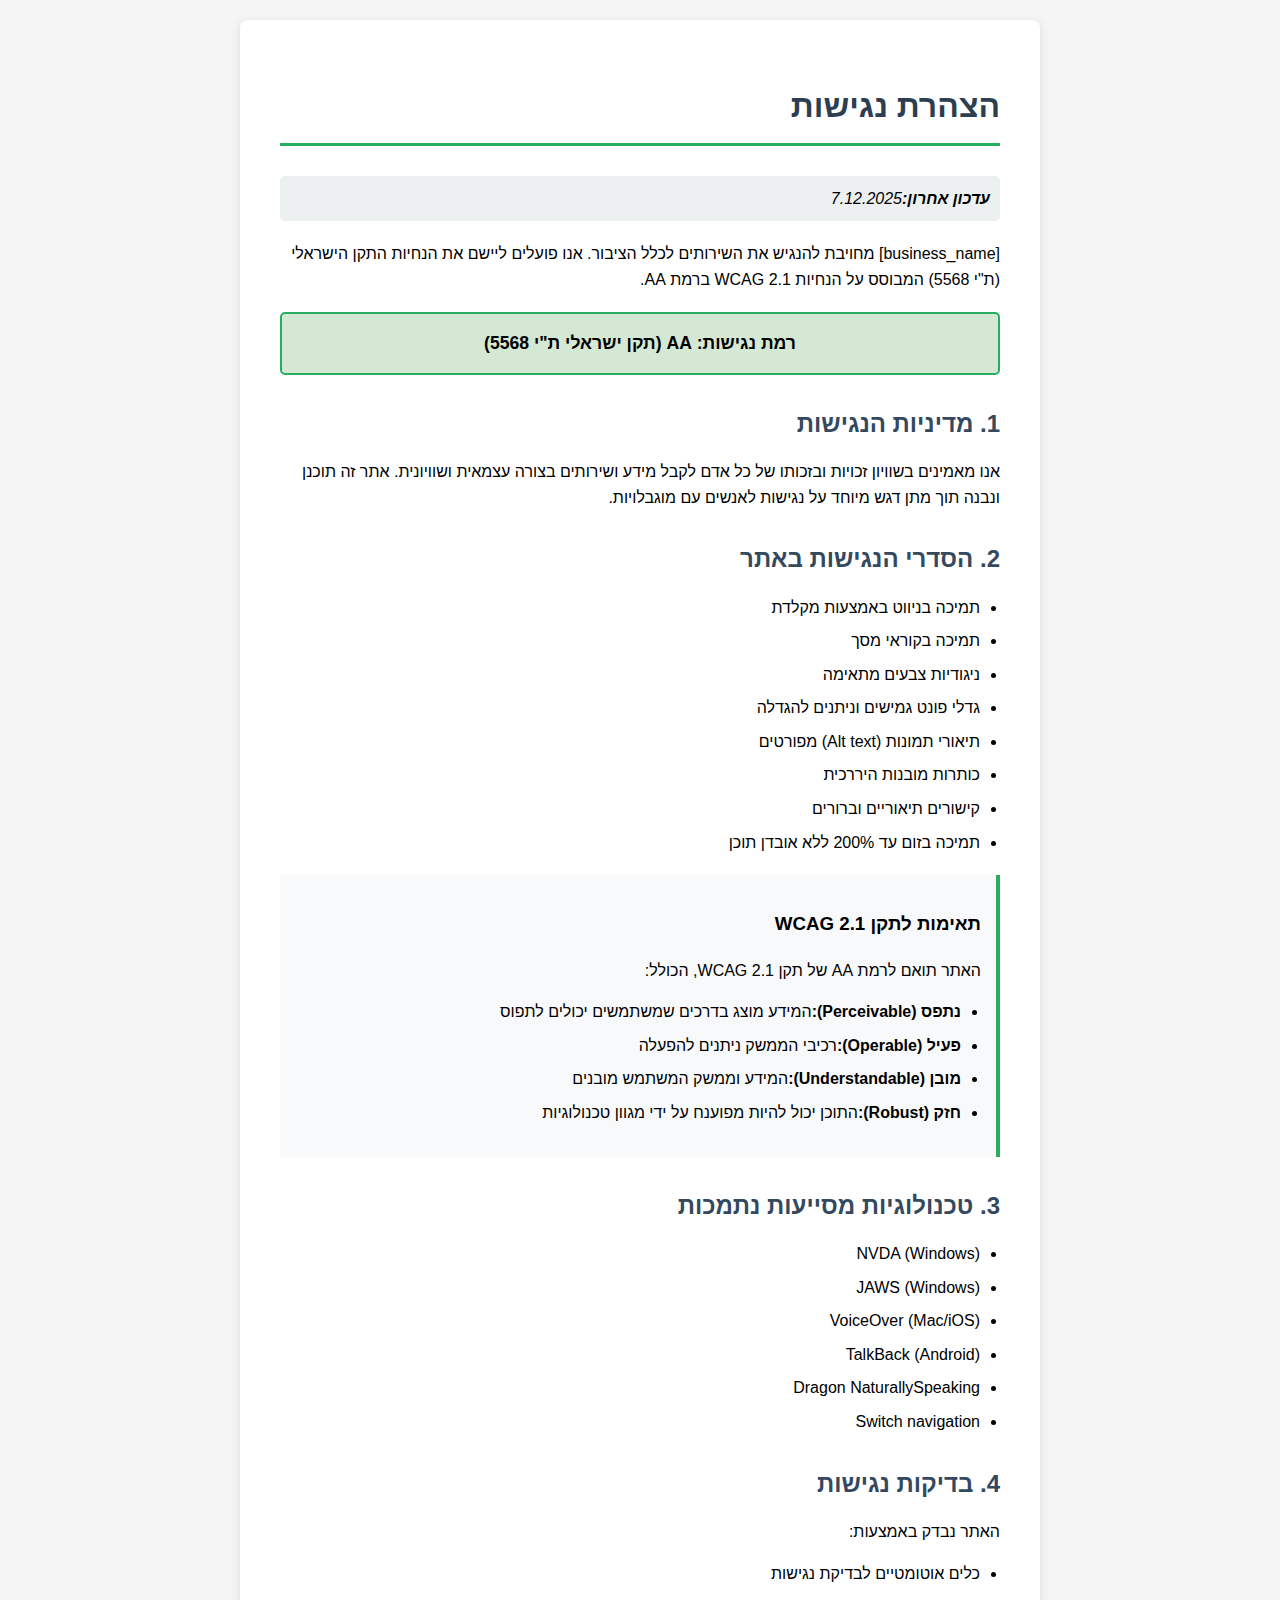
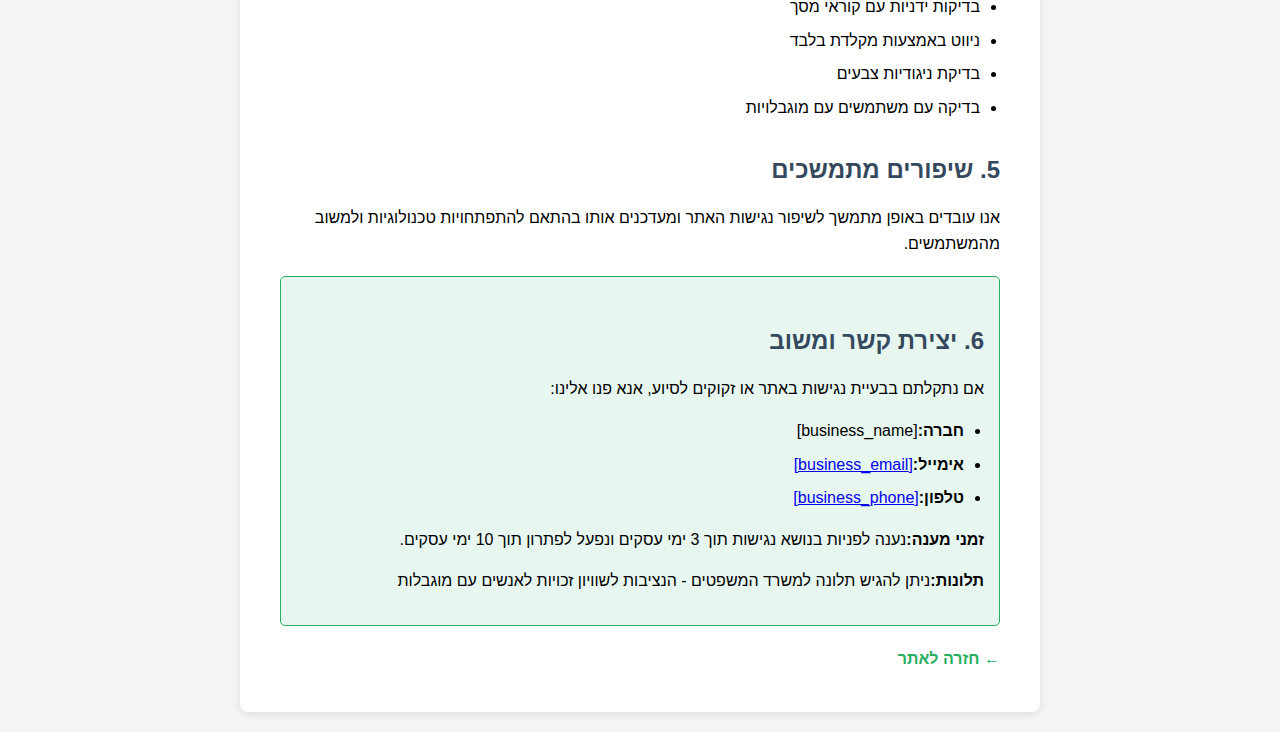
<file: public/accessibility.html>
<!doctype html><html dir="rtl" lang="he"><head><meta charset="UTF-8"><meta content="width=device-width,initial-scale=1" name="viewport"><title>הצהרת נגישות - [business_name]</title><style>body{font-family:'Segoe UI',Tahoma,Geneva,Verdana,sans-serif;line-height:1.6;max-width:800px;margin:0 auto;padding:20px;background-color:#f5f5f5;direction:rtl}.container{background:#fff;padding:40px;border-radius:8px;box-shadow:0 2px 10px rgba(0,0,0,.1)}h1{color:#2c3e50;border-bottom:3px solid #27ae60;padding-bottom:10px;margin-bottom:30px}h2{color:#34495e;margin-top:30px;margin-bottom:15px}.last-updated{background:#ecf0f1;padding:10px;border-radius:5px;margin-bottom:20px;font-style:italic}.contact-info{background:#e8f6f0;border:1px solid #27ae60;padding:15px;border-radius:5px;margin-top:20px}.compliance-level{background:#d5e8d4;border:2px solid #27ae60;padding:15px;border-radius:5px;margin:20px 0;text-align:center;font-weight:700;font-size:1.1em}ul{padding-right:20px}li{margin-bottom:8px}.back-link{display:inline-block;margin-top:20px;color:#27ae60;text-decoration:none;font-weight:700}.back-link:hover{text-decoration:underline}.wcag-info{background:#f8f9fa;border-right:4px solid #27ae60;padding:15px;margin:20px 0}</style></head><body><div class="container"><h1>הצהרת נגישות</h1><div class="last-updated"><strong>עדכון אחרון:</strong>7.12.2025</div><p>[business_name] מחויבת להנגיש את השירותים לכלל הציבור. אנו פועלים ליישם את הנחיות התקן הישראלי (ת"י 5568) המבוסס על הנחיות WCAG 2.1 ברמת AA.</p><div class="compliance-level">רמת נגישות: AA (תקן ישראלי ת"י 5568)</div><h2>1. מדיניות הנגישות</h2><p>אנו מאמינים בשוויון זכויות ובזכותו של כל אדם לקבל מידע ושירותים בצורה עצמאית ושוויונית. אתר זה תוכנן ונבנה תוך מתן דגש מיוחד על נגישות לאנשים עם מוגבלויות.</p><h2>2. הסדרי הנגישות באתר</h2><ul><li>תמיכה בניווט באמצעות מקלדת</li><li>תמיכה בקוראי מסך</li><li>ניגודיות צבעים מתאימה</li><li>גדלי פונט גמישים וניתנים להגדלה</li><li>תיאורי תמונות (Alt text) מפורטים</li><li>כותרות מובנות היררכית</li><li>קישורים תיאוריים וברורים</li><li>תמיכה בזום עד 200% ללא אובדן תוכן</li></ul><div class="wcag-info"><h3>תאימות לתקן WCAG 2.1</h3><p>האתר תואם לרמת AA של תקן WCAG 2.1, הכולל:</p><ul><li><strong>נתפס (Perceivable):</strong>המידע מוצג בדרכים שמשתמשים יכולים לתפוס</li><li><strong>פעיל (Operable):</strong>רכיבי הממשק ניתנים להפעלה</li><li><strong>מובן (Understandable):</strong>המידע וממשק המשתמש מובנים</li><li><strong>חזק (Robust):</strong>התוכן יכול להיות מפוענח על ידי מגוון טכנולוגיות</li></ul></div><h2>3. טכנולוגיות מסייעות נתמכות</h2><ul><li>NVDA (Windows)</li><li>JAWS (Windows)</li><li>VoiceOver (Mac/iOS)</li><li>TalkBack (Android)</li><li>Dragon NaturallySpeaking</li><li>Switch navigation</li></ul><h2>4. בדיקות נגישות</h2><p>האתר נבדק באמצעות:</p><ul><li>כלים אוטומטיים לבדיקת נגישות</li><li>בדיקות ידניות עם קוראי מסך</li><li>ניווט באמצעות מקלדת בלבד</li><li>בדיקת ניגודיות צבעים</li><li>בדיקה עם משתמשים עם מוגבלויות</li></ul><h2>5. שיפורים מתמשכים</h2><p>אנו עובדים באופן מתמשך לשיפור נגישות האתר ומעדכנים אותו בהתאם להתפתחויות טכנולוגיות ולמשוב מהמשתמשים.</p><div class="contact-info"><h2>6. יצירת קשר ומשוב</h2><p>אם נתקלתם בבעיית נגישות באתר או זקוקים לסיוע, אנא פנו אלינו:</p><ul><li><strong>חברה:</strong>[business_name]</li><li><strong>אימייל:</strong><a href="mailto:[business_email]">[business_email]</a></li><li><strong>טלפון:</strong><a href="tel:[business_phone]">[business_phone]</a></li></ul><p><strong>זמני מענה:</strong>נענה לפניות בנושא נגישות תוך 3 ימי עסקים ונפעל לפתרון תוך 10 ימי עסקים.</p><p><strong>תלונות:</strong>ניתן להגיש תלונה למשרד המשפטים - הנציבות לשוויון זכויות לאנשים עם מוגבלות</p></div><a href="/" class="back-link">← חזרה לאתר</a></div></body></html>
</file>
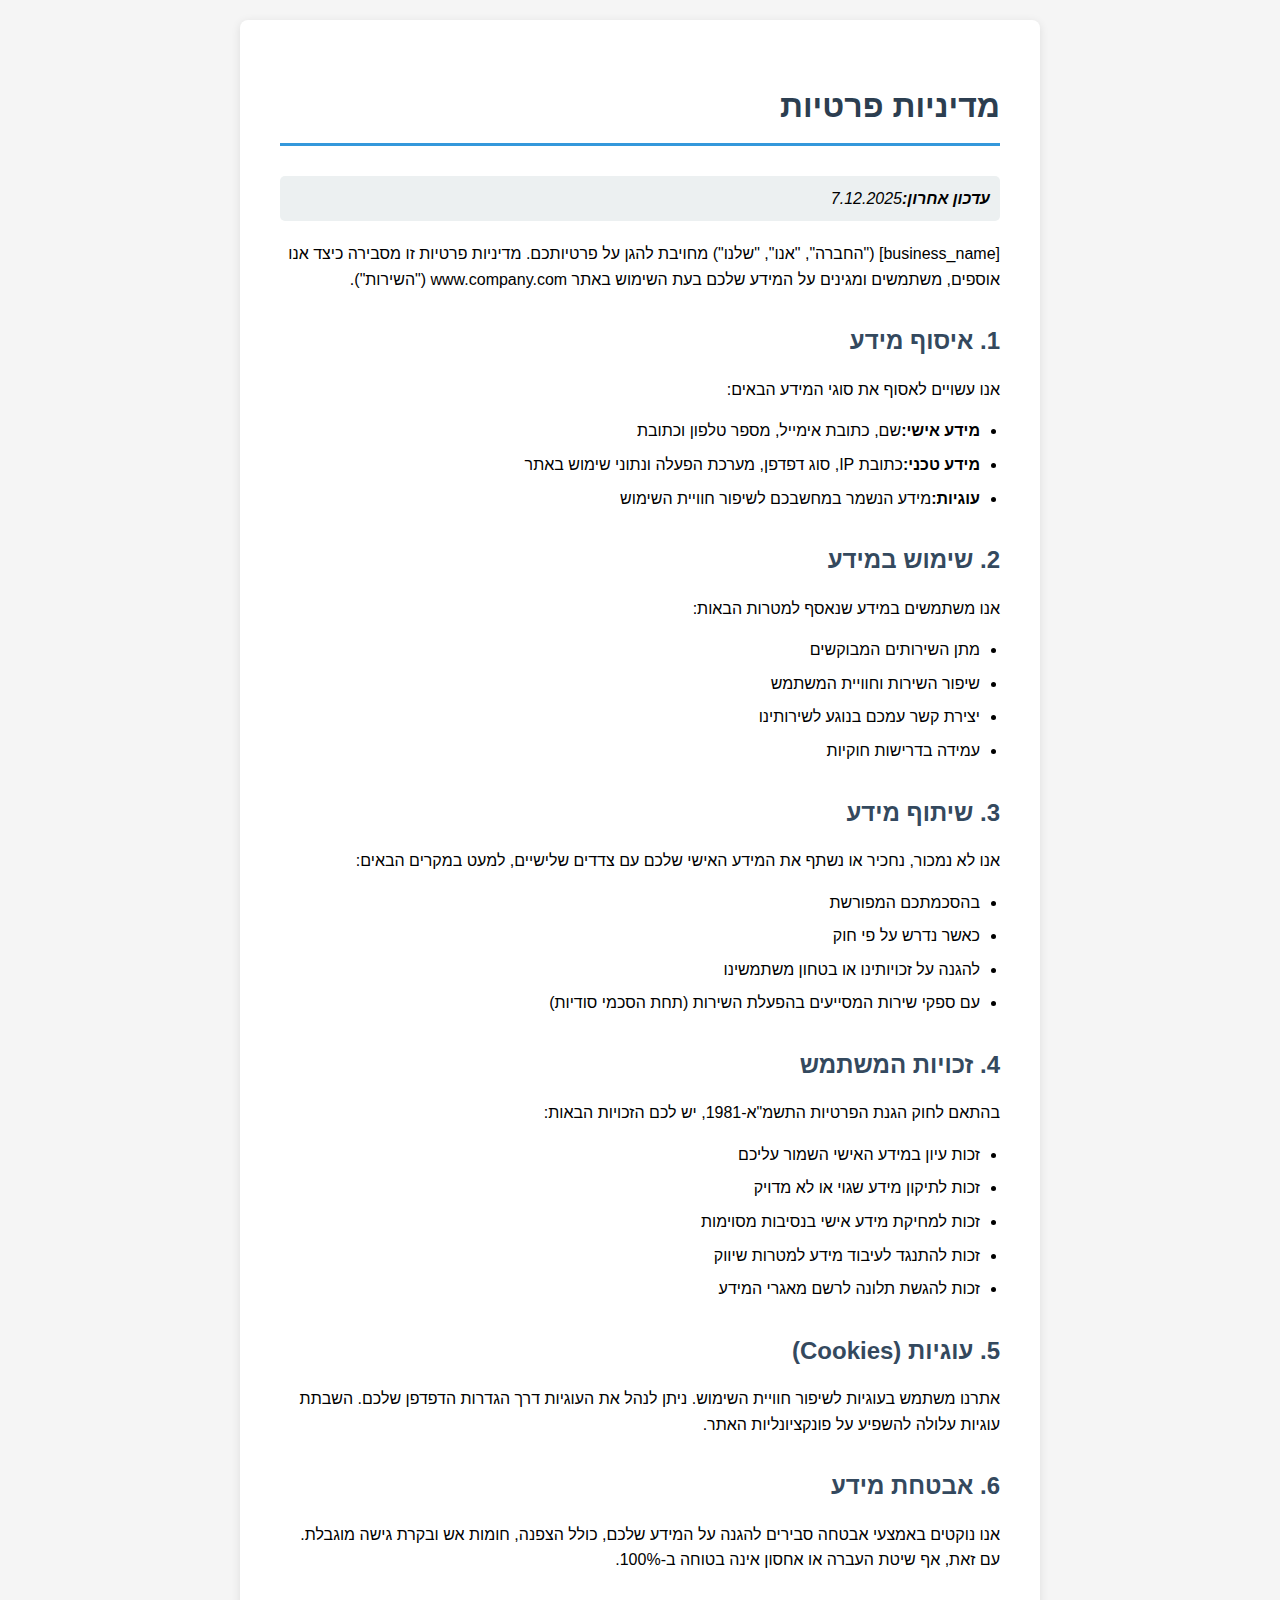
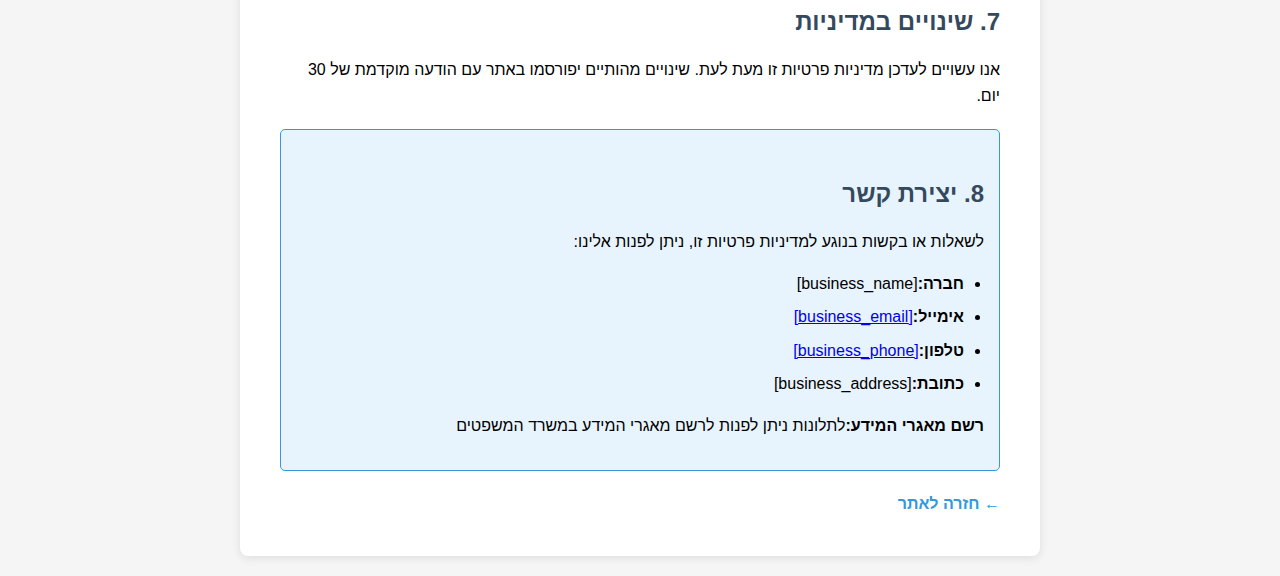
<file: public/privacy.html>
<!doctype html><html dir="rtl" lang="he"><head><meta charset="UTF-8"><meta content="width=device-width,initial-scale=1" name="viewport"><title>מדיניות פרטיות - [business_name]</title><style>body{font-family:'Segoe UI',Tahoma,Geneva,Verdana,sans-serif;line-height:1.6;max-width:800px;margin:0 auto;padding:20px;background-color:#f5f5f5;direction:rtl}.container{background:#fff;padding:40px;border-radius:8px;box-shadow:0 2px 10px rgba(0,0,0,.1)}h1{color:#2c3e50;border-bottom:3px solid #3498db;padding-bottom:10px;margin-bottom:30px}h2{color:#34495e;margin-top:30px;margin-bottom:15px}.last-updated{background:#ecf0f1;padding:10px;border-radius:5px;margin-bottom:20px;font-style:italic}.contact-info{background:#e8f4fd;border:1px solid #3498db;padding:15px;border-radius:5px;margin-top:20px}ul{padding-right:20px}li{margin-bottom:8px}.back-link{display:inline-block;margin-top:20px;color:#3498db;text-decoration:none;font-weight:700}.back-link:hover{text-decoration:underline}</style></head><body><div class="container"><h1>מדיניות פרטיות</h1><div class="last-updated"><strong>עדכון אחרון:</strong>7.12.2025</div><p>[business_name] ("החברה", "אנו", "שלנו") מחויבת להגן על פרטיותכם. מדיניות פרטיות זו מסבירה כיצד אנו אוספים, משתמשים ומגינים על המידע שלכם בעת השימוש באתר www.company.com ("השירות").</p><h2>1. איסוף מידע</h2><p>אנו עשויים לאסוף את סוגי המידע הבאים:</p><ul><li><strong>מידע אישי:</strong>שם, כתובת אימייל, מספר טלפון וכתובת</li><li><strong>מידע טכני:</strong>כתובת IP, סוג דפדפן, מערכת הפעלה ונתוני שימוש באתר</li><li><strong>עוגיות:</strong>מידע הנשמר במחשבכם לשיפור חוויית השימוש</li></ul><h2>2. שימוש במידע</h2><p>אנו משתמשים במידע שנאסף למטרות הבאות:</p><ul><li>מתן השירותים המבוקשים</li><li>שיפור השירות וחוויית המשתמש</li><li>יצירת קשר עמכם בנוגע לשירותינו</li><li>עמידה בדרישות חוקיות</li></ul><h2>3. שיתוף מידע</h2><p>אנו לא נמכור, נחכיר או נשתף את המידע האישי שלכם עם צדדים שלישיים, למעט במקרים הבאים:</p><ul><li>בהסכמתכם המפורשת</li><li>כאשר נדרש על פי חוק</li><li>להגנה על זכויותינו או בטחון משתמשינו</li><li>עם ספקי שירות המסייעים בהפעלת השירות (תחת הסכמי סודיות)</li></ul><h2>4. זכויות המשתמש</h2><p>בהתאם לחוק הגנת הפרטיות התשמ"א-1981, יש לכם הזכויות הבאות:</p><ul><li>זכות עיון במידע האישי השמור עליכם</li><li>זכות לתיקון מידע שגוי או לא מדויק</li><li>זכות למחיקת מידע אישי בנסיבות מסוימות</li><li>זכות להתנגד לעיבוד מידע למטרות שיווק</li><li>זכות להגשת תלונה לרשם מאגרי המידע</li></ul><h2>5. עוגיות (Cookies)</h2><p>אתרנו משתמש בעוגיות לשיפור חוויית השימוש. ניתן לנהל את העוגיות דרך הגדרות הדפדפן שלכם. השבתת עוגיות עלולה להשפיע על פונקציונליות האתר.</p><h2>6. אבטחת מידע</h2><p>אנו נוקטים באמצעי אבטחה סבירים להגנה על המידע שלכם, כולל הצפנה, חומות אש ובקרת גישה מוגבלת. עם זאת, אף שיטת העברה או אחסון אינה בטוחה ב-100%.</p><h2>7. שינויים במדיניות</h2><p>אנו עשויים לעדכן מדיניות פרטיות זו מעת לעת. שינויים מהותיים יפורסמו באתר עם הודעה מוקדמת של 30 יום.</p><div class="contact-info"><h2>8. יצירת קשר</h2><p>לשאלות או בקשות בנוגע למדיניות פרטיות זו, ניתן לפנות אלינו:</p><ul><li><strong>חברה:</strong>[business_name]</li><li><strong>אימייל:</strong><a href="mailto:[business_email]">[business_email]</a></li><li><strong>טלפון:</strong><a href="tel:[business_phone]">[business_phone]</a></li><li><strong>כתובת:</strong>[business_address]</li></ul><p><strong>רשם מאגרי המידע:</strong>לתלונות ניתן לפנות לרשם מאגרי המידע במשרד המשפטים</p></div><a href="/" class="back-link">← חזרה לאתר</a></div></body></html>
</file>
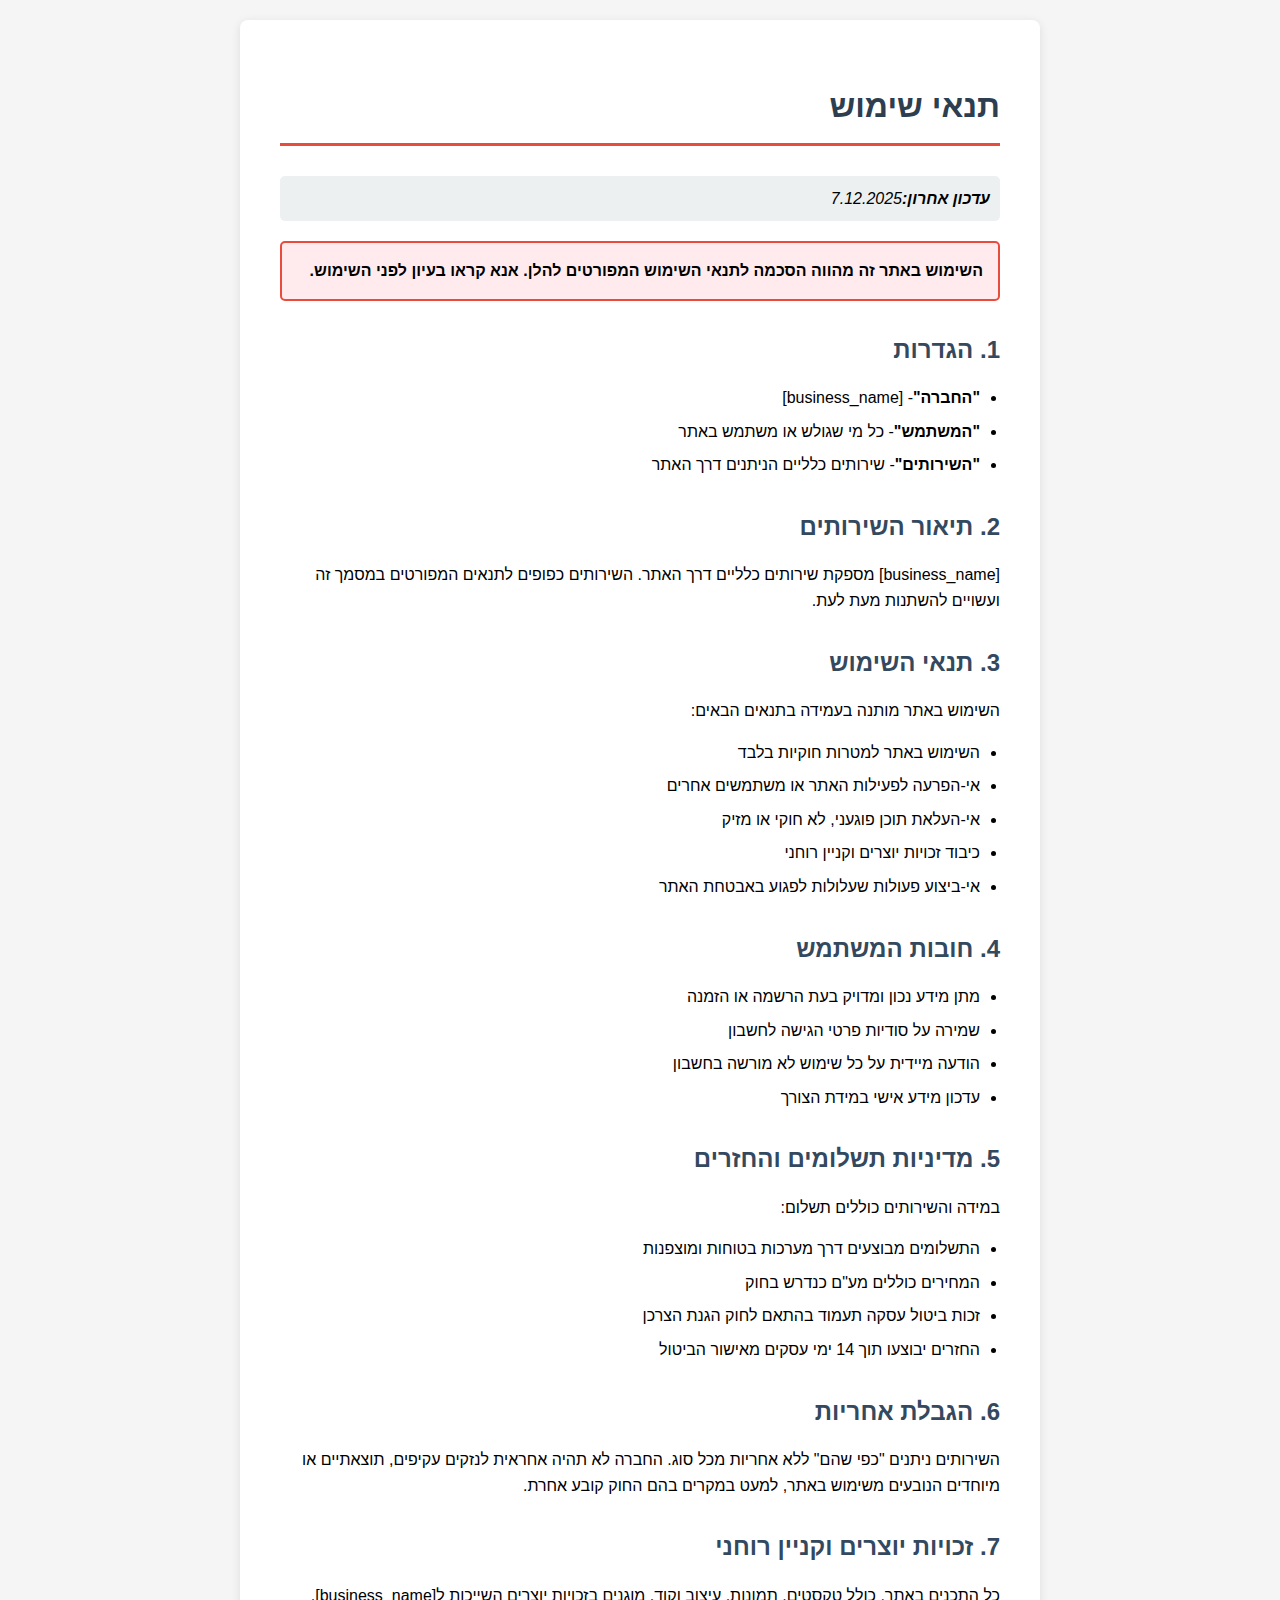
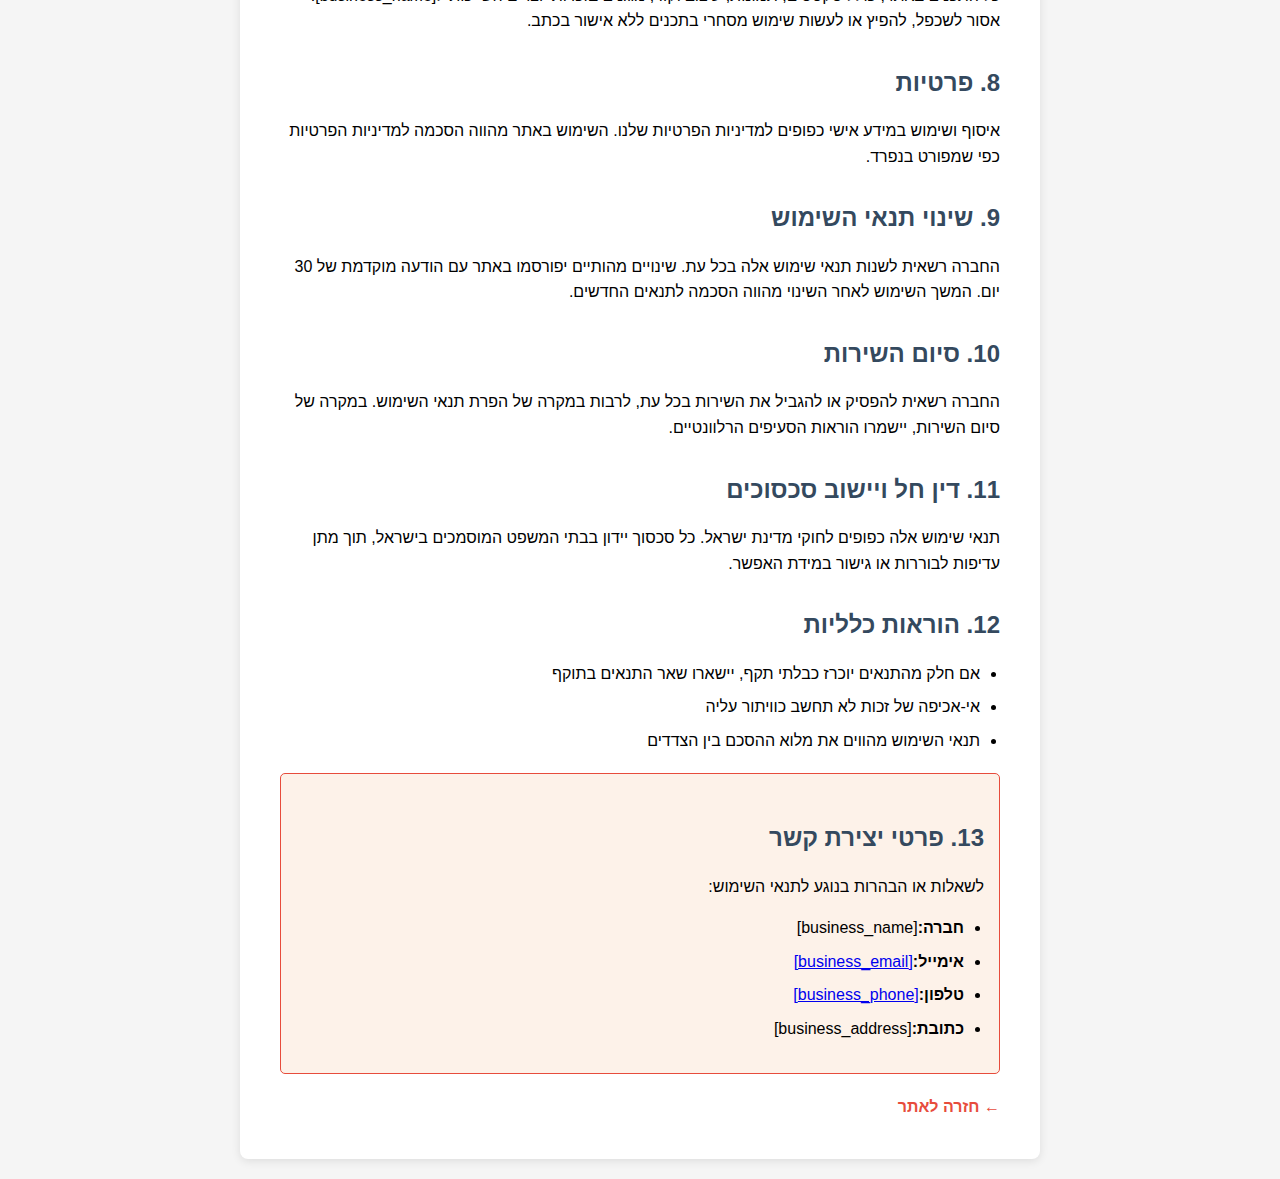
<file: public/terms.html>
<!doctype html><html dir="rtl" lang="he"><head><meta charset="UTF-8"><meta content="width=device-width,initial-scale=1" name="viewport"><title>תנאי שימוש - [business_name]</title><style>body{font-family:'Segoe UI',Tahoma,Geneva,Verdana,sans-serif;line-height:1.6;max-width:800px;margin:0 auto;padding:20px;background-color:#f5f5f5;direction:rtl}.container{background:#fff;padding:40px;border-radius:8px;box-shadow:0 2px 10px rgba(0,0,0,.1)}h1{color:#2c3e50;border-bottom:3px solid #e74c3c;padding-bottom:10px;margin-bottom:30px}h2{color:#34495e;margin-top:30px;margin-bottom:15px}.last-updated{background:#ecf0f1;padding:10px;border-radius:5px;margin-bottom:20px;font-style:italic}.contact-info{background:#fdf2e9;border:1px solid #e74c3c;padding:15px;border-radius:5px;margin-top:20px}.important-notice{background:#ffebee;border:2px solid #e74c3c;padding:15px;border-radius:5px;margin:20px 0;font-weight:700}ul{padding-right:20px}li{margin-bottom:8px}.back-link{display:inline-block;margin-top:20px;color:#e74c3c;text-decoration:none;font-weight:700}.back-link:hover{text-decoration:underline}</style></head><body><div class="container"><h1>תנאי שימוש</h1><div class="last-updated"><strong>עדכון אחרון:</strong>7.12.2025</div><div class="important-notice">השימוש באתר זה מהווה הסכמה לתנאי השימוש המפורטים להלן. אנא קראו בעיון לפני השימוש.</div><h2>1. הגדרות</h2><ul><li><strong>"החברה"</strong>- [business_name]</li><li><strong>"המשתמש"</strong>- כל מי שגולש או משתמש באתר</li><li><strong>"השירותים"</strong>- שירותים כלליים הניתנים דרך האתר</li></ul><h2>2. תיאור השירותים</h2><p>[business_name] מספקת שירותים כלליים דרך האתר. השירותים כפופים לתנאים המפורטים במסמך זה ועשויים להשתנות מעת לעת.</p><h2>3. תנאי השימוש</h2><p>השימוש באתר מותנה בעמידה בתנאים הבאים:</p><ul><li>השימוש באתר למטרות חוקיות בלבד</li><li>אי-הפרעה לפעילות האתר או משתמשים אחרים</li><li>אי-העלאת תוכן פוגעני, לא חוקי או מזיק</li><li>כיבוד זכויות יוצרים וקניין רוחני</li><li>אי-ביצוע פעולות שעלולות לפגוע באבטחת האתר</li></ul><h2>4. חובות המשתמש</h2><ul><li>מתן מידע נכון ומדויק בעת הרשמה או הזמנה</li><li>שמירה על סודיות פרטי הגישה לחשבון</li><li>הודעה מיידית על כל שימוש לא מורשה בחשבון</li><li>עדכון מידע אישי במידת הצורך</li></ul><h2>5. מדיניות תשלומים והחזרים</h2><p>במידה והשירותים כוללים תשלום:</p><ul><li>התשלומים מבוצעים דרך מערכות בטוחות ומוצפנות</li><li>המחירים כוללים מע"ם כנדרש בחוק</li><li>זכות ביטול עסקה תעמוד בהתאם לחוק הגנת הצרכן</li><li>החזרים יבוצעו תוך 14 ימי עסקים מאישור הביטול</li></ul><h2>6. הגבלת אחריות</h2><p>השירותים ניתנים "כפי שהם" ללא אחריות מכל סוג. החברה לא תהיה אחראית לנזקים עקיפים, תוצאתיים או מיוחדים הנובעים משימוש באתר, למעט במקרים בהם החוק קובע אחרת.</p><h2>7. זכויות יוצרים וקניין רוחני</h2><p>כל התכנים באתר, כולל טקסטים, תמונות, עיצוב וקוד, מוגנים בזכויות יוצרים השייכות ל[business_name]. אסור לשכפל, להפיץ או לעשות שימוש מסחרי בתכנים ללא אישור בכתב.</p><h2>8. פרטיות</h2><p>איסוף ושימוש במידע אישי כפופים למדיניות הפרטיות שלנו. השימוש באתר מהווה הסכמה למדיניות הפרטיות כפי שמפורט בנפרד.</p><h2>9. שינוי תנאי השימוש</h2><p>החברה רשאית לשנות תנאי שימוש אלה בכל עת. שינויים מהותיים יפורסמו באתר עם הודעה מוקדמת של 30 יום. המשך השימוש לאחר השינוי מהווה הסכמה לתנאים החדשים.</p><h2>10. סיום השירות</h2><p>החברה רשאית להפסיק או להגביל את השירות בכל עת, לרבות במקרה של הפרת תנאי השימוש. במקרה של סיום השירות, יישמרו הוראות הסעיפים הרלוונטיים.</p><h2>11. דין חל ויישוב סכסוכים</h2><p>תנאי שימוש אלה כפופים לחוקי מדינת ישראל. כל סכסוך יידון בבתי המשפט המוסמכים בישראל, תוך מתן עדיפות לבוררות או גישור במידת האפשר.</p><h2>12. הוראות כלליות</h2><ul><li>אם חלק מהתנאים יוכרז כבלתי תקף, יישארו שאר התנאים בתוקף</li><li>אי-אכיפה של זכות לא תחשב כוויתור עליה</li><li>תנאי השימוש מהווים את מלוא ההסכם בין הצדדים</li></ul><div class="contact-info"><h2>13. פרטי יצירת קשר</h2><p>לשאלות או הבהרות בנוגע לתנאי השימוש:</p><ul><li><strong>חברה:</strong>[business_name]</li><li><strong>אימייל:</strong><a href="mailto:[business_email]">[business_email]</a></li><li><strong>טלפון:</strong><a href="tel:[business_phone]">[business_phone]</a></li><li><strong>כתובת:</strong>[business_address]</li></ul></div><a href="/" class="back-link">← חזרה לאתר</a></div></body></html>
</file>
